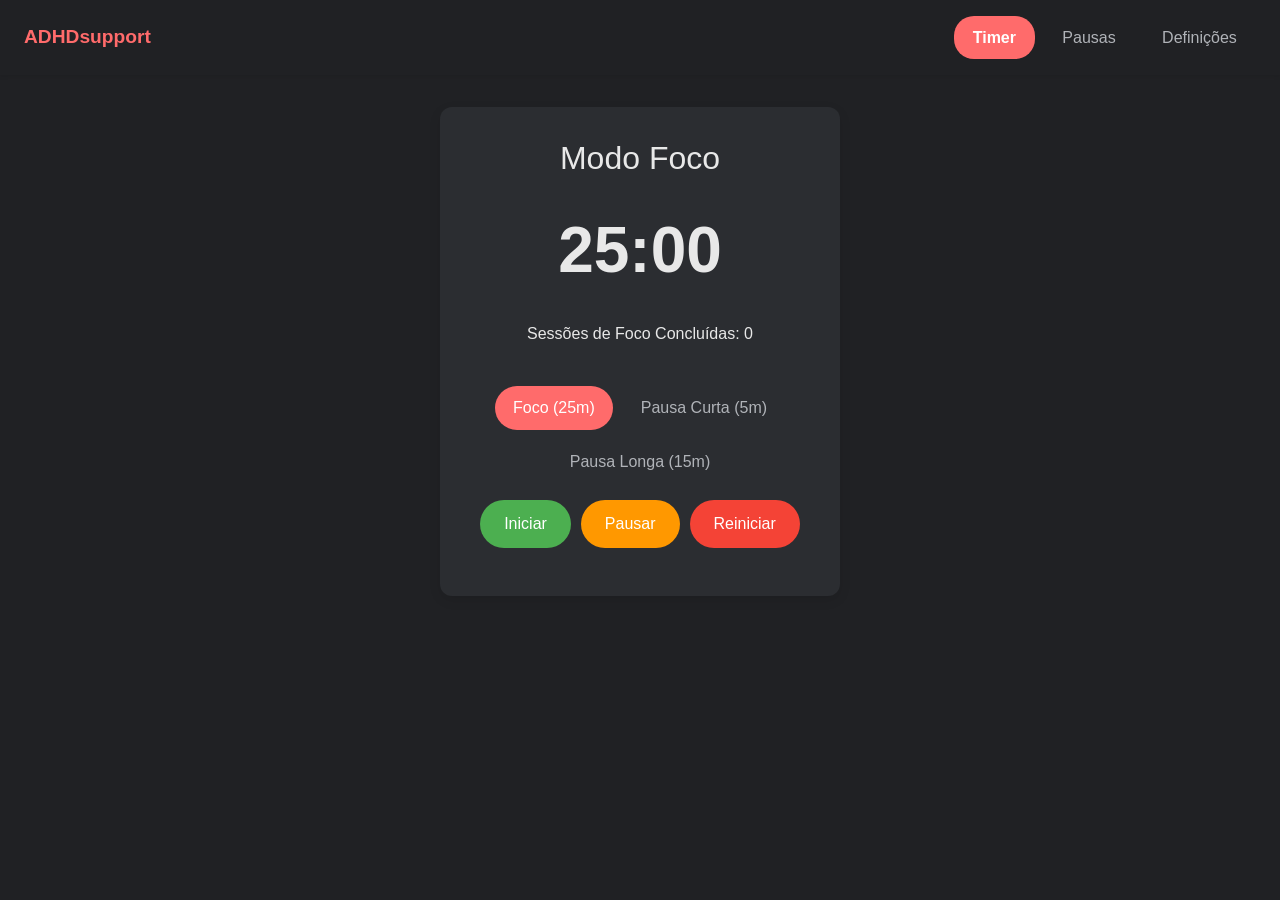
<file: index.html>
<!doctype html>
<html lang="pt">
  <head>
    <meta charset="UTF-8" />
    <meta name="viewport" content="width=device-width, initial-scale=1.0" />
    <title>ADHDsupport</title>
    <!-- css -->
    <link
      href="https://cdn.jsdelivr.net/npm/bootstrap@5.3.8/dist/css/bootstrap.min.css"
      rel="stylesheet"
      integrity="sha384-sRIl4kxILFvY47J16cr9ZwB07vP4J8+LH7qKQnuqkuIAvNWLzeN8tE5YBujZqJLB"
      crossorigin="anonymous"
    />
    <link
      rel="stylesheet"
      href="https://cdn.jsdelivr.net/npm/bootstrap-icons@1.13.1/font/bootstrap-icons.min.css"
    />
    <link rel="stylesheet" href="CSS/style.css" />

    <script>
      // Bloqueia e aplica o tema imediatamente para evitar o "flash" visual
      (function () {
        const savedTheme = localStorage.getItem("theme") || "dark";
        document.documentElement.setAttribute("data-bs-theme", savedTheme);
      })();
    </script>
  </head>
  <body>
    <!-- NAVBAR -->
    <nav class="navbar navbar-expand-md py-3 shadow-sm border-0">
      <div class="container-fluid max-w-1200 px-4">
        <!-- Logótipo alinhado à esquerda -->
        <a class="navbar-brand logo fw-bold m-0" href="#">ADHDsupport</a>

        <!-- Crachá do Temporizador Global (aparece discretamente ao lado do logótipo) -->
        <div id="global-timer-badge" class="global-timer hidden ms-3">
          <i class="bi bi-hourglass-split"></i>
          <span id="global-timer-text">25:00</span>
        </div>

        <!-- Grupo de links empurrado automaticamente para a direita através da classe ms-auto -->
        <div class="ms-auto">
          <ul class="nav nav-pills align-items-center gap-2" id="nav-links">
            <!-- Esta lista será preenchida dinamicamente pelo teu JavaScript (nav.js) -->
          </ul>
        </div>
      </div>
    </nav>

    <div class="container">
      <div class="pomodoro-container">
        <!-- Mostrar o modo atual (Foco ou Pausa) -->
        <h2 id="timer-mode">Modo Foco</h2>

        <!-- Exibição do Objetivo Ativo -->
        <div id="goal-display-group" class="goal-display-group hidden">
          <p class="goal-label">
            <i class="bi bi-bullseye"></i> Objetivo Atual:
          </p>
          <div class="goal-text-wrapper">
            <span id="active-goal-text"></span>
            <button id="edit-goal-btn" title="Editar objetivo">
              <i class="bi bi-pencil"></i>
            </button>
          </div>
        </div>

        <!-- Mostrador do Tempo -->
        <div class="timer-display" id="timer-display">25:00</div>

        <!-- Contador de Sessões -->
        <div class="session-counter">
          <p>Sessões de Foco Concluídas: <span id="session-count">0</span></p>
        </div>
        <br />
        <!-- Controlo de Modos (Botões Rápidos) -->
        <div class="mode-buttons">
          <button id="focus-btn" class="active-mode">Foco (25m)</button>

          <button id="short-break-btn">Pausa Curta (5m)</button>

          <button id="long-break-btn">Pausa Longa (15m)</button>
        </div>

        <!-- Botões de Ação -->
        <div class="action-buttons">
          <button id="start-btn">Iniciar</button>

          <button id="pause-btn" disabled>Pausar</button>

          <button id="reset-btn">Reiniciar</button>
        </div>
      </div>
    </div>

    <!-- Janela modal pra definir Objetivo da sessão -->
    <!-- MODAL NORMAL E CORRIGIDO (BOOTSTRAP 6) -->
    <dialog id="goal-modal" class="dialog rounded-7 border-0 shadow p-4">
      <!-- Botão Fechar (X) no topo direito -->
      <div class="d-flex justify-content-end">
        <button
          type="button"
          class="btn-close"
          id="close-modal-x"
          aria-label="Fechar"
        ></button>
      </div>

      <!-- Corpo do Modal -->
      <div class="dialog-body text-center pt-0">
        <div class="fs-1 mb-2">🎯</div>
        <h3 class="dialog-title fs-3 fw-medium mb-2 text-dark">
          Define o teu Objetivo
        </h3>
        <p class="text-secondary small mb-4">
          O que vais tentar concluir nesta sessão de foco?
        </p>

        <!-- Input com cantos suaves integrado no tema -->
        <input
          type="text"
          id="goal-input"
          class="form-control border-0 bg-light rounded-3 py-2.5 px-3 mb-3"
          placeholder="Ex: Estudar capítulo 3 de T"
        />
        <p id="error-msg" class="error-msg d-none mb-3 small text-danger">
          Por favor, define um objetivo válido.
        </p>
      </div>

      <!-- Botões de Ação Inferiores -->
      <div
        class="dialog-footer d-flex gap-2 justify-content-center border-0 p-0"
      >
        <!-- btn-solid assume o roxo/azul/vermelho ativo automaticamente -->
        <button
          type="button"
          id="confirm-goal-btn"
          class="btn btn-solid btn-primary px-4 py-2 fw-semibold text-white rounded-3 border-0"
        >
          Começar Foco
        </button>
        <button
          type="button"
          id="cancel-goal-btn"
          class="btn btn-light px-4 py-2 fw-semibold text-secondary rounded-3 border-0 align-items-right"
        >
          Cancelar
        </button>
      </div>
    </dialog>

    <!-- Ligação ao BootstrapJS -->
    <script
      src="https://cdn.jsdelivr.net/npm/bootstrap@5.3.8/dist/js/bootstrap.bundle.min.js"
      integrity="sha384-FKyoEForCGlyvwx9Hj09JcYn3nv7wiPVlz7YYwJrWVcXK/BmnVDxM+D2scQbITxI"
      crossorigin="anonymous"
    ></script>
    <!-- Ligação ao script da Navbar -->
    <script src="comp/nav.js" defer></script>
    <!-- Ligação ao script do timer -->
    <script src="comp/timer.js" defer></script>
    <!-- Ligação ao script das settings -->
    <script src="comp/settings.js" defer></script>
  </body>
</html>
</file>
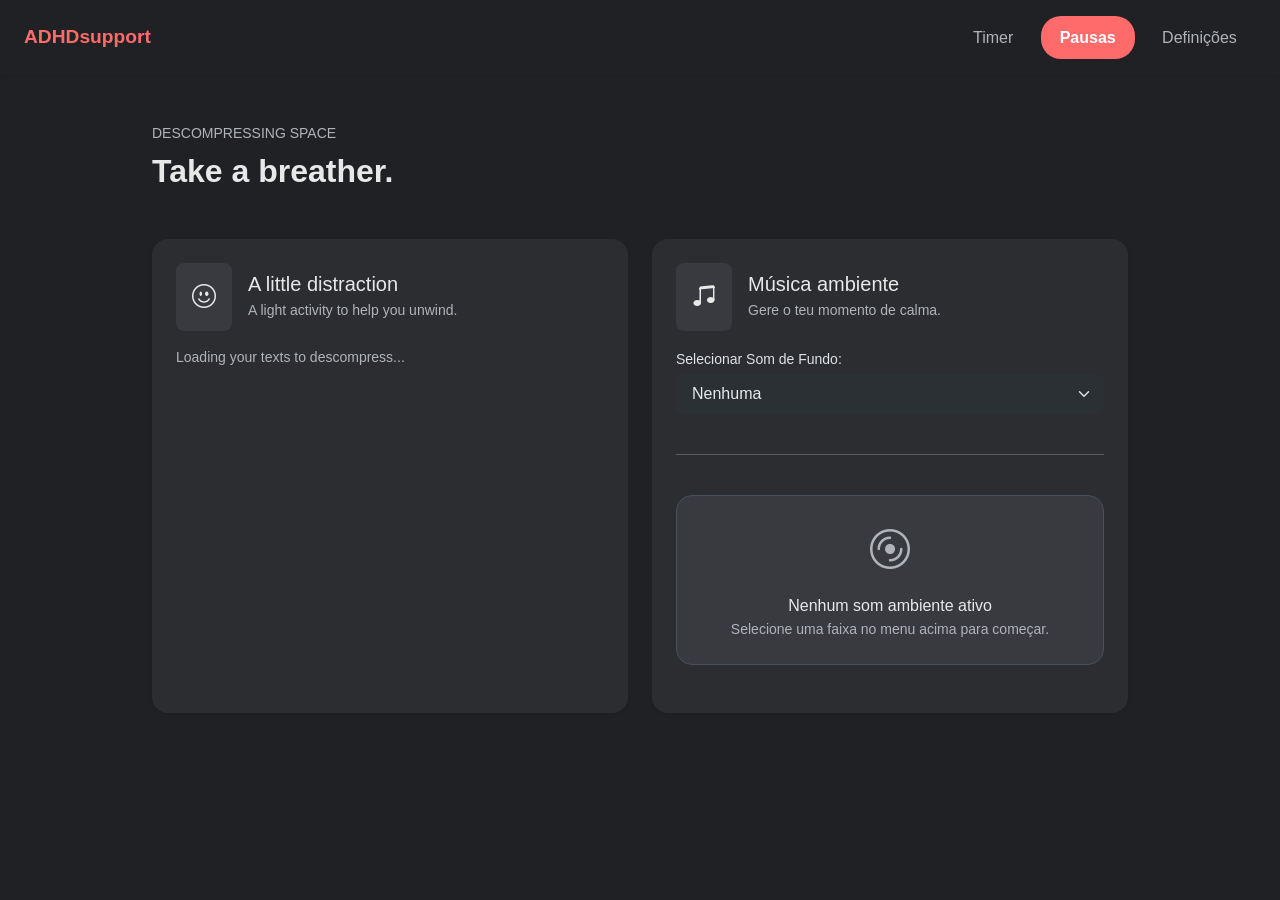
<file: breaks.html>
<!doctype html>
<html lang="pt">
  <head>
    <meta charset="UTF-8" />
    <meta name="viewport" content="width=device-width, initial-scale=1.0" />

    <title>Breaks - ADHDsupport</title>

    <link
      href="https://cdn.jsdelivr.net/npm/bootstrap@5.3.8/dist/css/bootstrap.min.css"
      rel="stylesheet"
    />

    <link
      href="https://cdn.jsdelivr.net/npm/bootstrap-icons@1.13.1/font/bootstrap-icons.min.css"
      rel="stylesheet"
    />
    <link rel="stylesheet" href="CSS/style.css" />

<script>
  // Bloqueia e aplica o tema imediatamente para evitar o "flash" visual
  (function() {
    const savedTheme = localStorage.getItem('theme') || 'dark';
    document.documentElement.setAttribute('data-bs-theme', savedTheme);
  })();
</script>
<!-- O teu link de CSS vem logo a seguir -->
<link rel="stylesheet" href="CSS/style.css">



  </head>

  <body>
    <!-- NAVBAR -->
    <nav class="navbar navbar-expand-md py-3 shadow-sm border-0">
      <div class="container-fluid max-w-1200 px-4">
        <!-- Logótipo alinhado à esquerda -->
        <a class="navbar-brand logo fw-bold m-0" href="#">ADHDsupport</a>

        <!-- Crachá do Temporizador Global (aparece discretamente ao lado do logótipo) -->
        <div id="global-timer-badge" class="global-timer hidden ms-3">
          <i class="bi bi-hourglass-split"></i>
          <span id="global-timer-text">25:00</span>
        </div>

        <!-- Grupo de links empurrado automaticamente para a direita através da classe ms-auto -->
        <div class="ms-auto">
          <ul class="nav nav-pills align-items-center gap-2" id="nav-links">
            <!-- Esta lista será preenchida dinamicamente pelo teu JavaScript (nav.js) -->
          </ul>
        </div>
      </div>
    </nav>

    <!-- MAIN CONTENT -->
    <main class="container py-5" style="max-width: 1000px">
      <!-- PAGE HEADER -->
      <header class="mb-5">
        <p class="text-body-secondary small mb-2">DESCOMPRESSING SPACE</p>
        <h1 class="h2 fw-semibold mb-2">Take a breather.</h1>
      </header>

      <!-- DASHBOARD GRID -->
      <div class="row g-4">
        <!-- TASKS CARD (Alinhado para ser responsivo com col-12 col-md-6) -->
        <section class="col-12 col-md-6">
          <div
            class="card bg-body text-body border-0 shadow-sm rounded-4 h-100"
          >
            <div class="card-body p-4">
              <div class="d-flex align-items-center gap-3 mb-3">
                <div
                  class="rounded-3 p-3"
                  style="background-color: var(--input-bg)"
                >
                  <i class="bi bi-emoji-smile fs-4" aria-hidden="true"></i>
                </div>

                <div>
                  <h2 class="h5 mb-1">A little distraction</h2>
                  <p class="text-body-secondary small mb-0">
                    A light activity to help you unwind.
                  </p>
                </div>
              </div>

              <!-- Output da API de facts -->
              <div id="factAPI" class="d-flex flex-column gap-3">
                <p class="text-body-secondary small mb-0">
                  Loading your texts to descompress...
                </p>
              </div>
            </div>
          </div>
        </section>

        <!-- MUSIC PLAYER CARD (Alinhado com col-12 col-md-6) -->
        <section class="col-12 col-md-6">
          <div
            class="card bg-body text-body border-0 shadow-sm rounded-4 h-100"
          >
            <div class="card-body p-4">
              <div class="d-flex align-items-center gap-3 mb-3">
                <div
                  class="rounded-3 p-3"
                  style="background-color: var(--input-bg)"
                >
                  <i
                    class="bi bi-music-note-beamed fs-4"
                    aria-hidden="true"
                  ></i>
                </div>
                <div>
                  <h2 class="h5 mb-1">Música ambiente</h2>
                  <p class="text-body-secondary small mb-0">
                    Gere o teu momento de calma.
                  </p>
                </div>
              </div>

              <!-- Controlos de Faixa e Volume locais -->
              <div class="d-flex flex-column gap-3 mb-4">
                <div>
                  <label
                    for="song-select"
                    class="form-label text-body fw-medium small mb-1"
                    >Selecionar Som de Fundo:</label
                  >
                  <select
                    id="song-select"
                    class="form-select border-0 bg-body-tertiary rounded-3 py-2 px-3"
                  >
                    <option value="none">Nenhuma</option>
                    <option value="jazz">Persona 5 Royal Jazz</option>
                    <option value="radiohead">Treefingers</option>
                    <option value="lofi">Lo-fi Rainy day</option>
                  </select>
                </div>

        
              <hr class="my-4" />

              <!-- Contentor onde o iframe é injetado pelo breaks.js -->
              <div id="music-container" class="w-100">
                <!-- Injetado via JavaScript -->
              </div>
            </div>
          </div>
        </section>
      </div>
    </main>

    <!-- text DETAILS MODAL -->
    <div
      class="modal fade"
      id="detalhesModal"
      tabindex="-1"
      aria-labelledby="modalTitulo"
      aria-hidden="true"
    >
      <div class="modal-dialog modal-dialog-centered">
        <div class="modal-content bg-body text-body border-0 rounded-4 shadow">
          <div class="modal-header border-0">
            <h2 class="modal-title fs-5" id="modalTitulo">Detalhes da fact</h2>
            <button
              type="button"
              class="btn-close"
              data-bs-dismiss="modal"
              aria-label="Fechar"
            ></button>
          </div>

          <div class="modal-body">
            <p id="modalfact"></p>
            <small id="modalId" class="text-body-secondary"></small>
          </div>

          <div class="modal-footer border-0">
            <button
              type="button"
              class="btn btn-primary rounded-pill px-4"
              data-bs-dismiss="modal"
            >
              Fechar
            </button>
          </div>
        </div>
      </div>
    </div>

    <!-- SCRIPTS -->
    <script src="https://cdn.jsdelivr.net/npm/bootstrap@5.3.8/dist/js/bootstrap.bundle.min.js"></script>

    <script src="comp/nav.js" defer></script>
    <script src="comp/breaks.js" defer></script>
    <script src="API/factsAPI.js" defer></script>
    <script src="comp/settings.js" defer></script>
  </body>
</html>
</file>
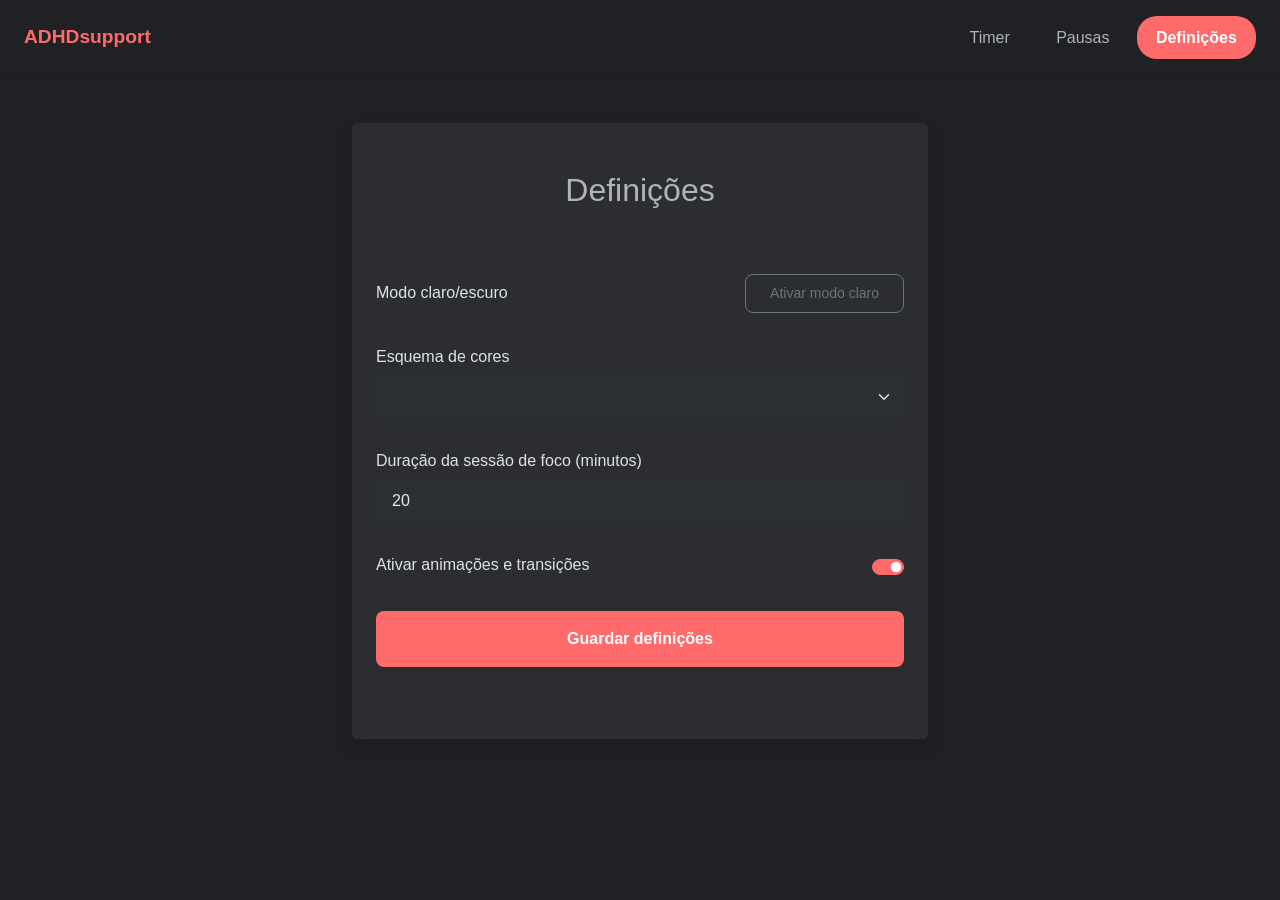
<file: settings.html>
<!doctype html>
<html lang="pt">
  <head>
    <meta charset="UTF-8" />
    <meta name="viewport" content="width=device-width, initial-scale=1.0" />
    <title>ADHDsupport</title>
    <link
      href="https://cdn.jsdelivr.net/npm/bootstrap@5.3.8/dist/css/bootstrap.min.css"
      rel="stylesheet"
      integrity="sha384-sRIl4kxILFvY47J16cr9ZwB07vP4J8+LH7qKQnuqkuIAvNWLzeN8tE5YBujZqJLB"
      crossorigin="anonymous"
    />
    <link rel="stylesheet" href="CSS/style.css" />
    <script>
  // Bloqueia e aplica o tema imediatamente para evitar o "flash" visual
  (function() {
    const savedTheme = localStorage.getItem('theme') || 'dark';
    document.documentElement.setAttribute('data-bs-theme', savedTheme);
  })();
</script>
  </head>
  <body>
    <!-- NAVBAR -->
    <nav class="navbar navbar-expand-md py-3 shadow-sm border-0">
      <div class="container-fluid max-w-1200 px-4">
        <!-- Logótipo alinhado à esquerda -->
        <a class="navbar-brand logo fw-bold m-0" href="#">ADHDsupport</a>

        <!-- Crachá do Temporizador Global (aparece discretamente ao lado do logótipo) -->
        <div id="global-timer-badge" class="global-timer hidden ms-3">
          <i class="bi bi-hourglass-split"></i>
          <span id="global-timer-text">25:00</span>
        </div>

        <!-- Grupo de links empurrado automaticamente para a direita através da classe ms-auto -->
        <div class="ms-auto">
          <ul class="nav nav-pills align-items-center gap-2" id="nav-links">
            <!-- Esta lista será preenchida dinamicamente pelo teu JavaScript (nav.js) -->
          </ul>
        </div>
      </div>
    </nav>
    <!-- Definições -->
    <main class="d-flex align-items-center justify-content-center py-5">
      <div class="container" style="max-width: 600px">
        <div class="card shadow border-0 bg-body rounded-7 p-4 py-5">
          <h2 class="mb-5 text-center fw-normal text-body-secondary">
            Definições
          </h2>

          <ul class="list-group list-group-flush mb-4 bg-transparent">
            <!-- Tema -->
            <li class="list-group-item border-0 bg-transparent px-0 py-3">
              <div
                class="d-flex justify-content-between align-items-center gap-3"
              >
                <label
                  for="theme-toggle-btn"
                  class="form-label mb-0 text-body fw-medium"
                >
                  Modo claro/escuro
                </label>

                <button
                  type="button"
                  id="theme-toggle-btn"
                  class="btn btn-sm btn-outline-secondary px-4 py-2 rounded-3"
                >
                  Alternar tema
                </button>
              </div>
            </li>

            <!-- Esquema de cores -->
            <li class="list-group-item border-0 bg-transparent px-0 py-3">
              <div class="d-flex flex-column gap-2">
                <label
                  for="color-scheme-select"
                  class="form-label text-body fw-medium mb-0"
                >
                  Esquema de cores
                </label>

                <select
                  id="color-scheme-select"
                  class="form-select border-0 bg-body-tertiary rounded-3 py-2 px-3"
                >
                  <option value="default">
                    Vermelho Pomodoro (predefinido)
                  </option>
                  <option value="blue">Azul Foco</option>
                  <option value="purple">Roxo Criativo</option>
                </select>
              </div>
            </li>

            <!-- Duração do foco -->
            <li class="list-group-item border-0 bg-transparent px-0 py-3">
              <div class="d-flex flex-column gap-2">
                <label
                  for="default-focus-time"
                  class="form-label text-body fw-medium mb-0"
                >
                  Duração da sessão de foco (minutos)
                </label>

                <input
                  type="number"
                  id="default-focus-time"
                  class="form-control border-0 bg-body-tertiary rounded-3 py-2 px-3"
                  min="1"
                  max="60"
                  step="1"
                  value="25"
                  required
                />
              </div>
            </li>

           
            <!-- Animações -->
            <li class="list-group-item border-0 bg-transparent px-0 py-3">
              <div
                class="form-check form-switch d-flex justify-content-between align-items-center ps-0"
              >
                <label
                  for="animations-toggle"
                  class="form-check-label text-body fw-medium"
                >
                  Ativar animações e transições
                </label>

                <input
                  type="checkbox"
                  id="animations-toggle"
                  class="form-check-input ms-3"
                  role="switch"
                  checked
                />
              </div>
            </li>

            
          <!-- Guardar -->
          <button
            type="button"
            id="save-all-settings"
            class="btn btn-primary w-100 py-3 rounded-3 fw-semibold border-0 shadow-sm mt-3"
          >
            Guardar definições
          </button>
        </div>
      </div>
    </main>

    <!-- Ligação ao BootstrapJS -->
    <script
      src="https://cdn.jsdelivr.net/npm/bootstrap@5.3.8/dist/js/bootstrap.bundle.min.js"
      integrity="sha384-FKyoEForCGlyvwx9Hj09JcYn3nv7wiPVlz7YYwJrWVcXK/BmnVDxM+D2scQbITxI"
      crossorigin="anonymous"
    ></script>
    <!-- Ligação ao script da Navbar e das definições -->
    <script src="comp/nav.js" defer></script>
    <script src="comp/settings.js" defer></script>
  </body>
</html>
</file>
<file: CSS/style.css>
/*    THEME VARIABLES */

:root {
  color-scheme: light;
}

html[data-bs-theme="dark"] {
  color-scheme: dark;
}

body {
  --bg-color: #f4f6f9;
  --surface-color: #ffffff;
  --text-color: #1a1a1a;
  --muted-color: #6c757d;
  --primary-color: #ff6b6b;
  --input-bg: #f1f3f5;
  --border-color: #dee2e6;

  margin: 0;
  padding: 0;
  min-height: 100vh;
  background-color: var(--bg-color);
  color: var(--text-color);
  font-family: "Segoe UI", Tahoma, Geneva, Verdana, sans-serif;
  transition:
    background-color 0.3s ease,
    color 0.3s ease;
}

/* Dark mode: use the same attribute as Bootstrap and JavaScript */
html[data-bs-theme="dark"] body {
  --bg-color: #202124;
  --surface-color: #2b2d31;
  --text-color: #e8e8e8;
  --muted-color: #b0b3b8;
  --input-bg: #383a40;
  --border-color: #484b52;
}

/* Colour schemes: match the classes applied by settings.js */
body.theme-danger {
  --primary-color: #ff6b6b;
}

body.theme-primary {
  --primary-color: #3498db;
}

body.theme-accent {
  --primary-color: #9b59b6;
}

/*    RESET */

*,
*::before,
*::after {
  box-sizing: border-box;
}

button,
input,
select,
textarea {
  font-family: inherit;
}

body,
.card,
.list-group,
.list-group-item {
  color: var(--text-color);
}

/* Override Bootstrap utility colours that otherwise ignore the theme */
.text-dark {
  color: var(--text-color) !important;
}

.text-secondary,
.text-body-secondary {
  color: var(--muted-color) !important;
}

.bg-light {
  background-color: var(--input-bg) !important;
}

.bg-body {
  background-color: var(--surface-color) !important;
}

html[data-bs-theme="dark"] .card {
  --bs-card-bg: var(--surface-color);
  --bs-card-color: var(--text-color);
}

/*    FORMS   */

.form-control,
.form-select {
  background-color: var(--input-bg);
  color: var(--text-color);
  border: 1px solid var(--border-color);
  box-shadow: none;
}

.form-control:focus,
.form-select:focus,
input:focus,
select:focus {
  background-color: var(--input-bg);
  color: var(--text-color);
  border-color: var(--primary-color);
  outline: 2px solid var(--primary-color);
  outline-offset: 1px;
  box-shadow: none;
}

.form-control::placeholder {
  color: var(--muted-color);
  opacity: 1;
}

.form-check-input:checked {
  background-color: var(--primary-color);
  border-color: var(--primary-color);
}

.form-range {
  accent-color: var(--primary-color);
}

/*    BUTTONS */

.btn-primary,
#save-all-settings {
  background-color: var(--primary-color) !important;
  border-color: var(--primary-color) !important;
  color: #ffffff !important;
}

.btn-primary:hover,
#save-all-settings:hover {
  filter: brightness(0.92);
}

.btn-subtle {
  background-color: var(--input-bg);
  color: var(--text-color);
  border: 1px solid var(--border-color);
}

.btn-subtle:hover {
  background-color: var(--border-color);
  color: var(--text-color);
}

/*    NAVIGATION */

.navbar {
  position: sticky;
  top: 0;
  z-index: 1000;
  width: 100%;
  background-color: var(--bg-color);
  box-shadow: 0 2px 10px rgba(0, 0, 0, 0.05);
  border: none;
}

.navbar-brand.logo,
.logo {
  color: var(--primary-color);
  font-size: 1.2rem;
  font-weight: bold;
  text-decoration: none;
}

.nav-links {
  display: flex;
  gap: 1rem;
  list-style: none;
}

/* Força as margens, espaçamento e o formato de cápsula arredondada em todos os estados */
.nav-pills .nav-link.nav-btn,
.nav-btn {
  padding: 0.6rem 1.2rem !important;
  border: none !important;
  border-radius: 20px !important;
  background: transparent;
  font-size: 1rem;
  color: var(--muted-color) !important;
  cursor: pointer;
  transition:
    background-color 0.2s ease,
    color 0.2s ease;
}

.nav-pills .nav-link.nav-btn:hover,
.nav-btn:hover {
  background-color: var(--input-bg) !important;
  color: var(--text-color) !important;
}

/* Força a cor ativa baseada no tema e tranca o formato arredondado de 20px */
.nav-pills .nav-link.nav-btn.active,
.nav-pills .show > .nav-link.nav-btn,
.nav-btn.active {
  background-color: var(--primary-color) !important;
  color: #ffffff !important;
  font-weight: 600;
  border-radius: 20px !important;
}

/*    VIEWS */

.view-section {
  max-width: 800px;
  margin: 3rem auto;
  padding: 2rem;
  border-radius: 12px;
}

/* =========================================
   POMODORO TIMER
========================================= */

.pomodoro-container {
  max-width: 400px;
  margin: 2rem auto;
  padding: 2rem;
  border-radius: 12px;
  background-color: var(--surface-color);
  color: var(--text-color);
  box-shadow: 0 4px 12px rgba(0, 0, 0, 0.1);
  text-align: center;
}

.timer-display {
  margin: 1.5rem 0;
  font-size: 4rem;
  font-weight: bold;
  color: var(--text-color);
}

.mode-buttons,
.action-buttons {
  display: flex;
  justify-content: center;
  flex-wrap: wrap;
  gap: 10px;
  margin-bottom: 1rem;
}

.mode-buttons button {
  background-color: var(--input-bg);
  color: var(--text-color);
}

.mode-buttons button.active-mode {
  background-color: var(--primary-color);
  color: #ffffff;
}

.action-buttons #start-btn {
  background-color: #4caf50;
  color: #ffffff;
}

.action-buttons #pause-btn {
  background-color: #ff9800;
  color: #ffffff;
}

.action-buttons #reset-btn {
  background-color: #f44336;
  color: #ffffff;
}

/*    GLOBAL TIMER BADGE */

.global-timer {
  display: flex;
  align-items: center;
  gap: 5px;
  padding: 6px 12px;
  border-radius: 20px;
  background-color: var(--primary-color);
  box-shadow: 0 2px 5px rgba(0, 0, 0, 0.1);
  font-size: 0.9rem;
  font-weight: bold;
  color: #ffffff;
}

.hidden {
  display: none !important;
}

/*    OBJECTIVE DIALOG */

#goal-modal {
  width: min(90%, 450px);
  max-width: 450px;
  margin: auto;
  padding: 1.5rem;
  background-color: var(--surface-color);
  color: var(--text-color);
  border: 1px solid var(--border-color);
  border-radius: 12px;
  box-shadow: 0 10px 40px rgba(0, 0, 0, 0.2);
}

#goal-modal::backdrop {
  background: rgba(0, 0, 0, 0.55);
}

#goal-modal input {
  background-color: var(--input-bg);
  color: var(--text-color);
  border: 1px solid var(--border-color);
}

#goal-modal input::placeholder {
  color: var(--muted-color);
}

/*    ANIMATION SETTING */

body.dialog-instant *,
body.animations-disabled *,
body.animations-disabled *::before,
body.animations-disabled *::after {
  animation: none !important;
  transition: none !important;
  scroll-behavior: auto !important;
}

/* =========================================
   TIMER — SOFTER, ROUNDED BUTTONS
========================================= */

/* Focus, short break and long break */
.mode-buttons button {
  border: none !important;
  border-radius: 999px !important;
  box-shadow: none !important;
  padding: 10px 18px;
  background: transparent;
  color: var(--muted-color);
}

/* Selected timer mode */
.mode-buttons button.active-mode {
  border: none !important;
  border-radius: 999px !important;
  box-shadow: none !important;
  background: var(--primary-color);
  color: #fff;
}

/* Start, pause and reset */
.action-buttons button {
  border: none !important;
  border-radius: 999px !important;
  box-shadow: none !important;
  padding: 12px 24px;
}

/* Remove Bootstrap's default focus glow and square outline.
   Keep a soft, accessible focus indicator for keyboard users. */
.mode-buttons button:focus,
.action-buttons button:focus {
  box-shadow: none !important;
}

.mode-buttons button:focus-visible,
.action-buttons button:focus-visible {
  outline: 2px solid var(--primary-color) !important;
  outline-offset: 3px;
}

/* Gentle hover, without the harsh button effect */
.mode-buttons button:hover:not(:disabled),
.action-buttons button:hover:not(:disabled) {
  filter: brightness(0.96);
  transform: translateY(-1px);
}

/* Stop the global button styling from adding square edges */
.mode-buttons button,
.action-buttons button {
  -webkit-appearance: none;
  appearance: none;
}

/* Edit Objective button */
#edit-goal-btn {
  appearance: none;
  -webkit-appearance: none;
  border: none !important;
  outline: none;
  box-shadow: none !important;
  border-radius: 999px !important;
  padding: 8px 14px;
  background: var(--input-bg) !important;
  color: var(--text-color) !important;
  font: inherit;
  font-size: 0.875rem;
  cursor: pointer;
  transition:
    background-color 0.2s ease,
    transform 0.2s ease;
}

#edit-goal-btn:hover {
  background: var(--border-color) !important;
  transform: translateY(-1px);
}

/* Keep keyboard navigation accessible */
#edit-goal-btn:focus-visible {
  outline: 2px solid var(--primary-color) !important;
  outline-offset: 3px;
  box-shadow: none !important;
}

/*      Foco, Volume e Switches   */
/* ==========================================================================
   SLIDER DE VOLUME TOTALMENTE CORRIGIDO E ARREDONDADO (BOOTSTRAP 5.3)
   ========================================================================== */

/* Remove os estilos padrão da barra e alinha a altura */
.form-range {
  accent-color: var(--primary-color) !important;
  background: transparent !important;
  height: 0.5rem !important;
}

/* Bolinha (Thumb) para Webkit (Chrome/Edge/Opera) */
.form-range::-webkit-slider-thumb {
  -webkit-appearance: none !important;
  appearance: none !important;
  width: 1rem !important;
  height: 1rem !important;
  border-radius: 50% !important;
  background: var(--primary-color) !important;
  /* CORREÇÃO: Borda fina e sombra com a cor de sotaque (accent) para dar o efeito de contorno */
  border: 2px solid var(--primary-color) !important;
  box-shadow:
    0 0 0 2px var(--surface-color),
    0 0 4px 2px rgba(155, 89, 182, 0.4) !important;
  cursor: pointer !important;
  margin-top: -0.25rem !important; /* Alinha o centro da bolinha com a barra */
  transition:
    transform 0.1s ease,
    box-shadow 0.1s ease !important;
}

/* Bolinha (Thumb) para Firefox */
.form-range::-moz-range-thumb {
  width: 1rem !important;
  height: 1rem !important;
  border-radius: 50% !important;
  background: var(--primary-color) !important;
  border: 2px solid var(--primary-color) !important;
  box-shadow:
    0 0 0 2px var(--surface-color),
    0 0 4px 2px rgba(155, 89, 182, 0.4) !important;
  cursor: pointer !important;
}

/* Calha/Barra de fundo para Webkit (Chrome/Edge) */
.form-range::-webkit-slider-runnable-track {
  background: var(--input-bg) !important;
  border-radius: 1rem !important;
  height: 0.5rem !important;
  border: none !important;
}

/* Efeito dinâmico e contorno de destaque ao clicar/arrastar */
.form-range::-webkit-slider-thumb:active,
.form-range:focus::-webkit-slider-thumb {
  transform: scale(1.15);
  box-shadow:
    0 0 0 2px var(--surface-color),
    0 0 0 5px var(--primary-color) !important; /* Brilho de contorno roxo expandido */
}
</file>
